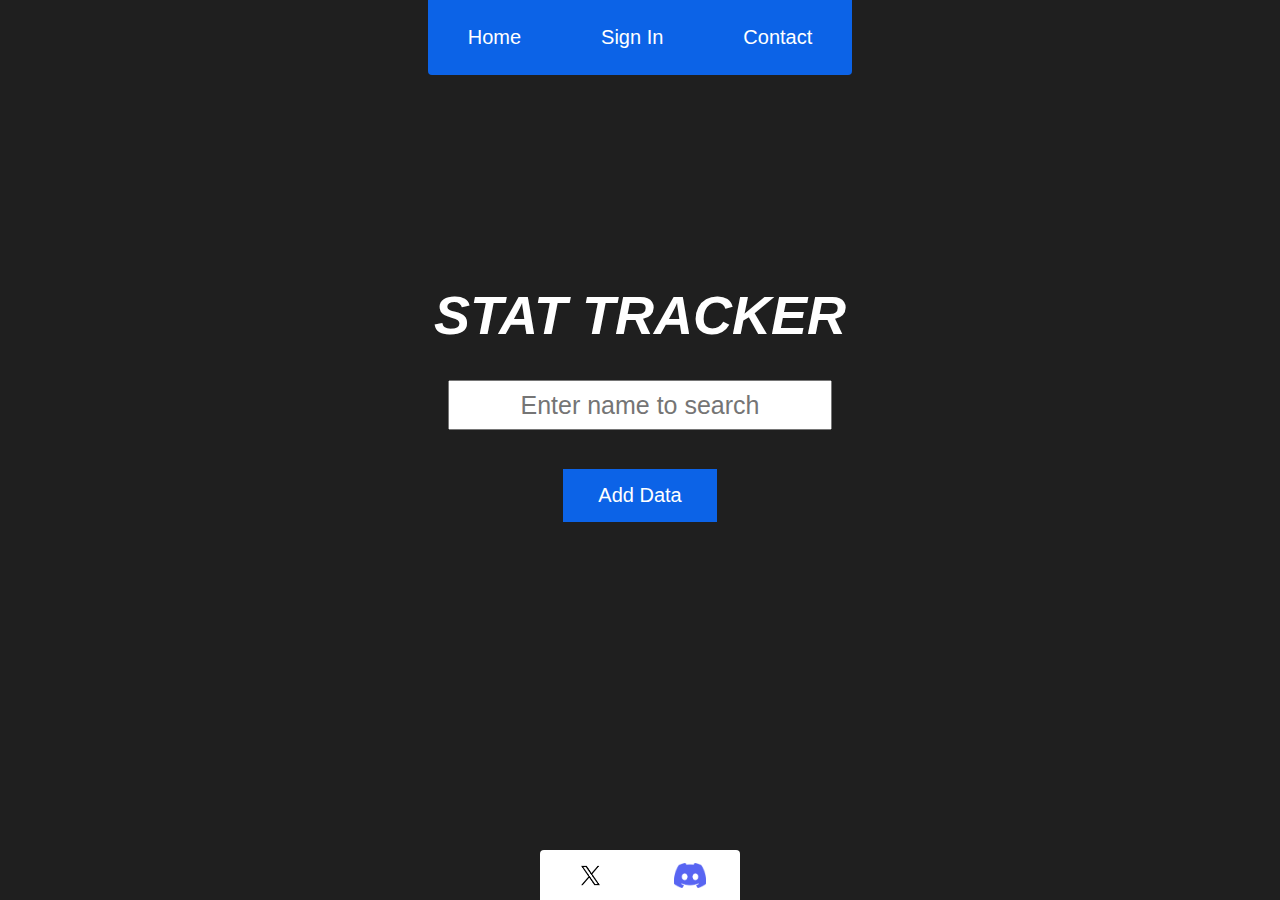
<file: HTML/index.html>
<!DOCTYPE html>
<html lang="en">
<head>
    <meta charset="UTF-8">
    <meta name="viewport" content="width=device-width, initial-scale=1.0">
    <title>NykoStatTracker</title>
    <link rel="stylesheet" href="../CSS/index.css">
</head>
<body>

    <div class = 'navBar'>

            <button id="homeButton" onclick="window.location.href='index.html'"><span>Home</span></button>
            <button id ="signIn" onclick="window.location.href='signIn.html'"><span>Sign In</span></button>
            <button id="contactButton" onclick="window.location.href='https://x.com/NykoCOD'"><span>Contact</span></button>
    </div>

    <h2 id = "title">STAT TRACKER</h2>

    <input type="text" placeholder="Enter name to search" id="searchName">

    <button onclick = "window.location.href='signIn.html'" id = 'addData'>Add Data</button>



    <button id = 'twitter' onclick = "window.location.href='https://x.com/NykoCOD'"><img src="../PHOTO/Twitter-X-Logo.png" alt=""></button>
    <button id = 'discord' onclick = "window.location.href='https://discordapp.com/user/nyko4479'"><img src="../PHOTO/Discord.png" alt=""></button>
    <script
  src="https://code.jquery.com/jquery-3.7.1.js"
  integrity="sha256-eKhayi8LEQwp4NKxN+CfCh+3qOVUtJn3QNZ0TciWLP4="
  crossorigin="anonymous"></script>
    
</body>
</html>
</file>
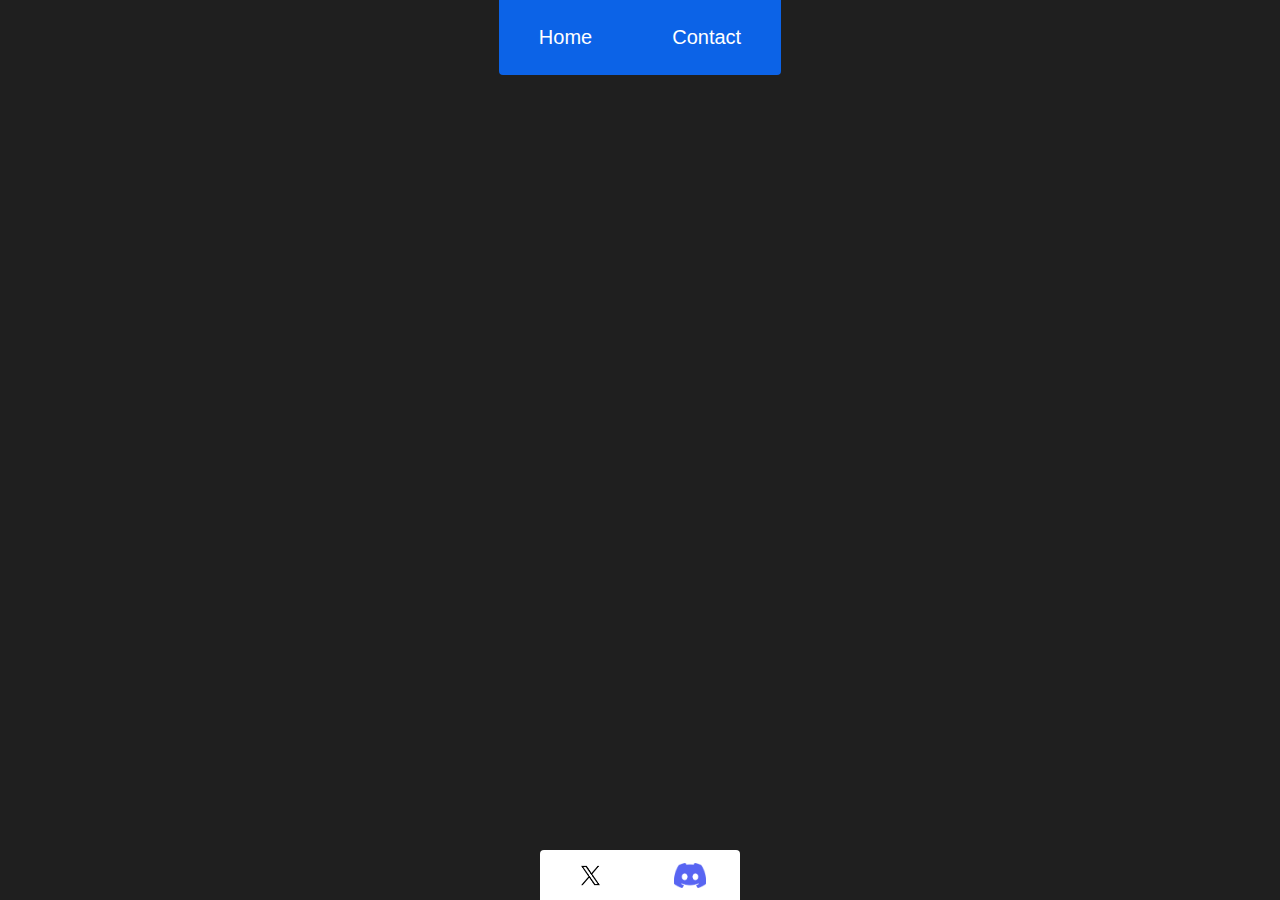
<file: HTML/control.html>
<!DOCTYPE html>
<html lang="en">
<head>
    <meta charset="UTF-8">
    <meta name="viewport" content="width=device-width, initial-scale=1.0">
    <title>CONTROL</title>
    <link rel="stylesheet" href="../CSS/index.css">
    <link rel="stylesheet" href="../CSS/index.css">
</head>
<body>
    <div class = 'navBar'>
        <button id="homeButton" onclick="window.location.href='index.html'"><span>Home</span></button>
            <button id="contactButton" onclick="window.location.href='https://x.com/NykoCOD'"><span>Contact</span></button>
    </div>
    



    <button id = 'twitter' onclick = "window.location.href='https://x.com/NykoCOD'"><img src="../PHOTO/Twitter-X-Logo.png" alt=""></button>
    <button id = 'discord' onclick = "window.location.href='https://discordapp.com/user/nyko4479'"><img src="../PHOTO/Discord.png" alt=""></button>
    <script
  src="https://code.jquery.com/jquery-3.7.1.js"
  integrity="sha256-eKhayi8LEQwp4NKxN+CfCh+3qOVUtJn3QNZ0TciWLP4="
  crossorigin="anonymous"></script>
</body>
</html>
</file>
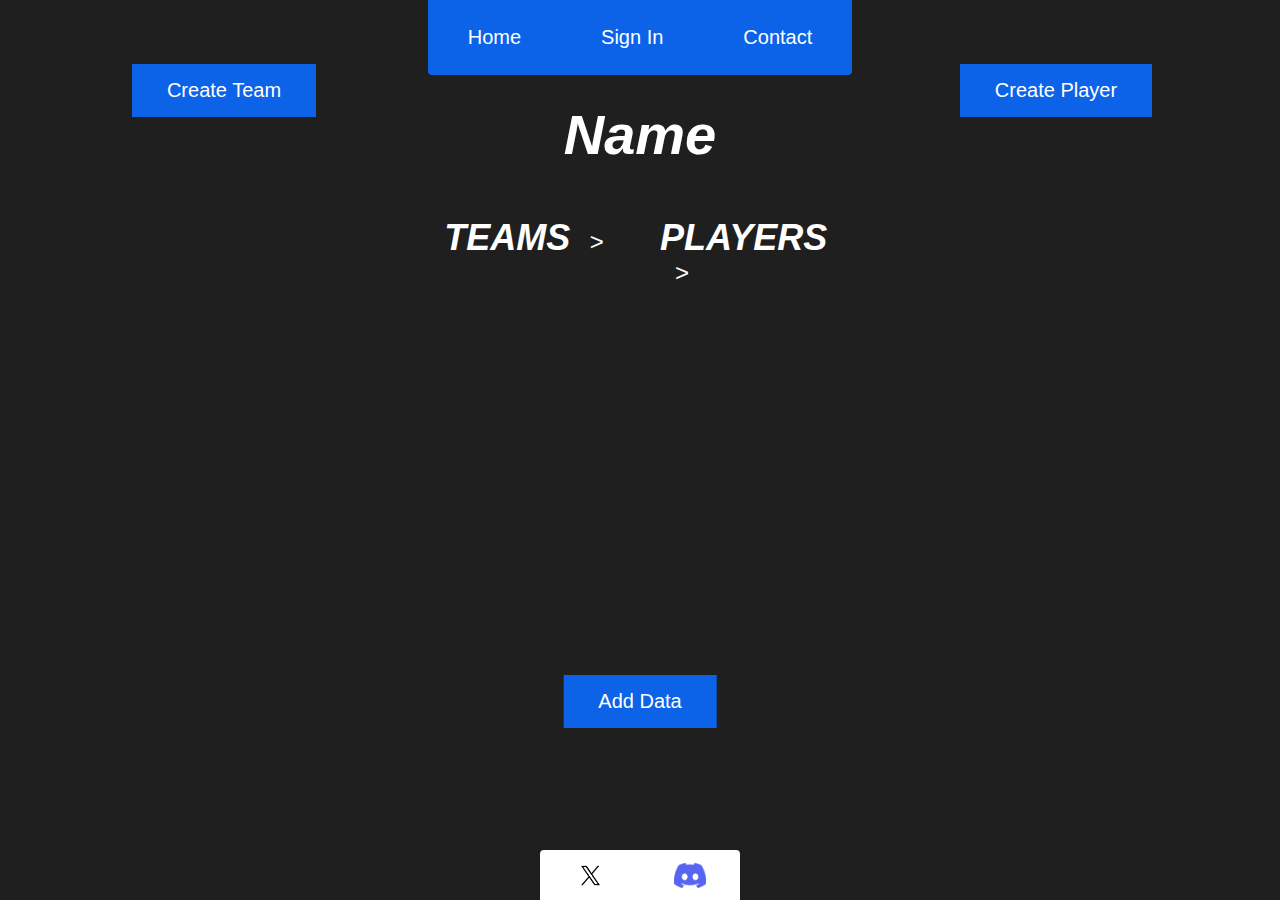
<file: HTML/home.html>
<!DOCTYPE html>
<html lang="en">
<head>
    <meta charset="UTF-8">
    <meta name="viewport" content="width=device-width, initial-scale=1.0">
    <title>Home</title>
    <link rel="stylesheet" href="../CSS/index.css">
    <link rel="stylesheet" href="../CSS/home.css">
    
</head>
<body>
    <div class = 'navBar'>
        <button id="homeButton" onclick="window.location.href='index.html'"><span>Home</span></button>
        <button id ="signIn" onclick="window.location.href='signIn.html'"><span>Sign In</span></button>
        <button id="contactButton" onclick="window.location.href='https://x.com/NykoCOD'"><span>Contact</span></button>
</div>

<button id = 'twitter' onclick = "window.location.href='https://x.com/NykoCOD'"><img src="../PHOTO/Twitter-X-Logo.png" alt=""></button>
<button id = 'discord' onclick = "window.location.href='https://discordapp.com/user/nyko4479'"><img src="../PHOTO/Discord.png" alt=""></button>
    <div class="container" id = "c1">
        <h1>Name</h1>

    </div>
  


    <div class="container" id = "c2">
        <div class = "column">
            <div class = "header-row">
                <h2 id = "teams">TEAMS</h2>
                <button id = "TeamArrow">></button>

            </div>
       

        <div class="container" id = "c3">
           <ul>
            <li> <a href="./teamStats.html">Nyko Team</a></li>
           </ul>
           
           

        </div>
    </div>


        <div class = "column">
            <div class = "header-row">
                <h2 id = "players">PLAYERS</h2>
                <button id = "PlayerArrow">></button>

            </div>

        <div class="container" id = "c4">
            <ul>
                <li> <a href="./playerStats.html">Nyko</a></li>
               </ul>
        </div>
    </div>

    
    </div>
    <div class="container" id="c5">
        <button id ="createTeam">Create Team</button>
        <form onsubmit="return false" id="teamForm">
            <input type="text" name="" id="teamName" placeholder="Team Name" required>
            <input type="text" name="" id="player1" placeholder="Player 1 Name (Optional)">
            <input type="text" name="" id="placyer1Acti" placeholder="Activision Id (Optional)" >

            <input type="text" name="" id="player2" placeholder="Player 2 Name (Optional)">
            <input type="text" name="" id="placyer2Acti" placeholder="Activision Id (Optional)" >

            <input type="text" name="" id="player3" placeholder="Player 3 Name (Optional)">
            <input type="text" name="" id="placyer3Acti" placeholder="Activision Id (Optional)" >

            <input type="text" name="" id="player4" placeholder="Player 4 Name (Optional)">
            <input type="text" name="" id="placyer4Acti" placeholder="Activision Id (Optional)" >
            <button id ="submitTeam">SUBMIT</button>
        </form>
    </div>

    <div class="container" id="c6">
        <button id ='createPlayer'>Create Player</button>

        <form onsubmit="return false" id="playerForm">
        <input type="text" name="" id="userName" placeholder="Player Name" required>
        <input type="text" name="" id="activisionId" placeholder="Activision Id" required>
        <input type="text" name="" id="teamName" placeholder="Team Name (Optional)">
        <button id ="submitPlayer">SUBMIT</button>
    </form>
    </div>
    <button id = "addData">Add Data</button>

    

    <script
    src="https://code.jquery.com/jquery-3.7.1.js"
    integrity="sha256-eKhayi8LEQwp4NKxN+CfCh+3qOVUtJn3QNZ0TciWLP4="
    crossorigin="anonymous"></script>

    <script src="../JS/home.js"></script>
</body>
</html>
</file>
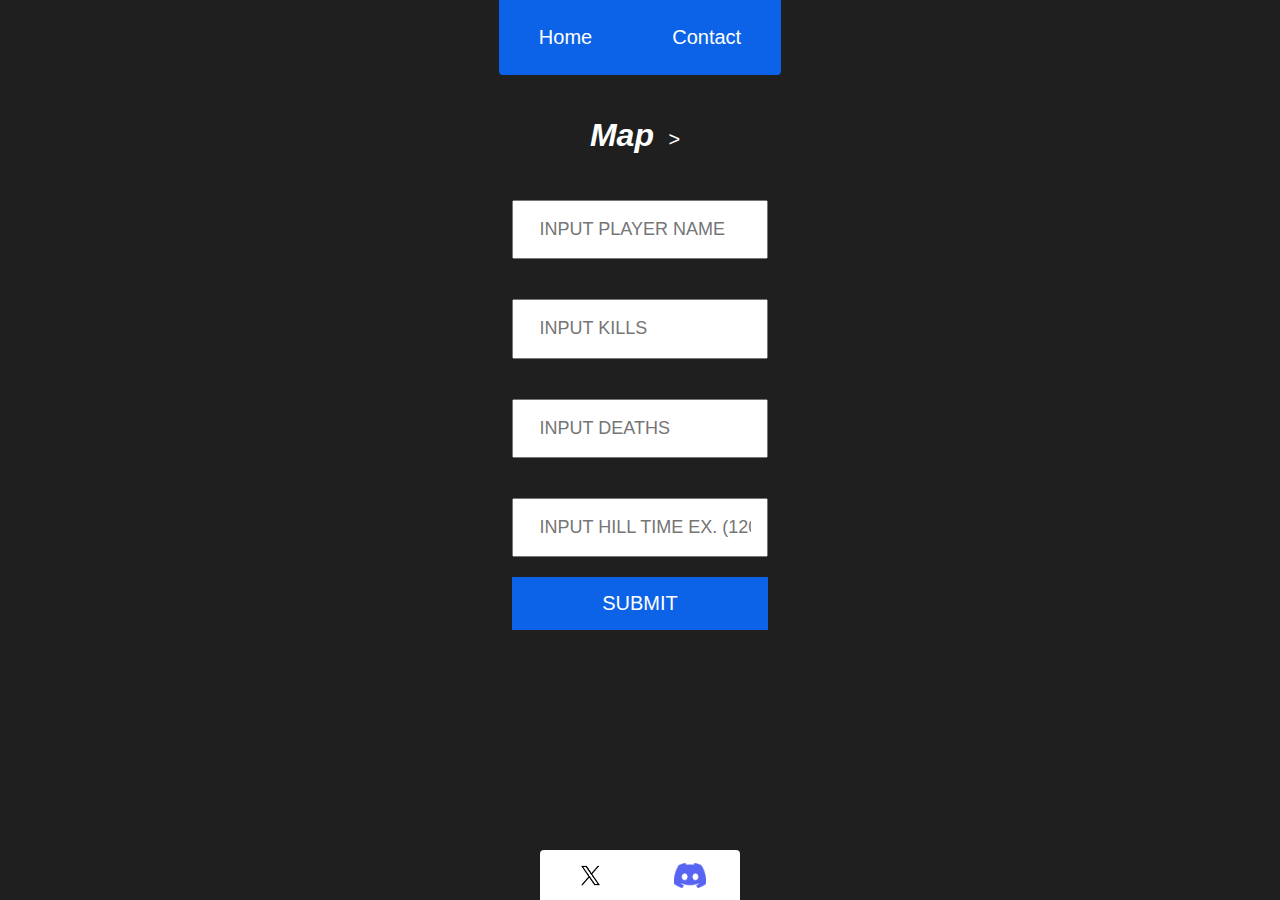
<file: HTML/hp.html>
<!DOCTYPE html>
<html lang="en">
<head>
    <meta charset="UTF-8">
    <meta name="viewport" content="width=device-width, initial-scale=1.0">
    <title>HARDPOINT</title>

    <link rel="stylesheet" href="../CSS/index.css">
    <link rel="stylesheet" href="../CSS/hp.css">
</head>
<body>
    <div class = 'navBar'>
        <button id="homeButton" onclick="window.location.href='index.html'"><span>Home</span></button>
            <button id="contactButton" onclick="window.location.href='https://x.com/NykoCOD'"><span>Contact</span></button>
    </div>

        <div id = "mapDiv">
        <h1 id = "map">Map</h1>
        <button id = "arrow">></button>
    </div>

       <div id = "dropdown"class = "dropdown" >

       </div>

       <form onsubmit= "return false" id = "HPForm" >
        <h3 id = "mapChosen"></h3>

            
                <input type="text" id = "Player" placeholder="INPUT PLAYER NAME">
                <input type="number" id = "Kills" placeholder="INPUT KILLS">

                
                <input type="number" id = "Deaths" placeholder="INPUT DEATHS">

                <input type="number" id = "HillTime" placeholder="INPUT HILL TIME EX. (120)">



               

                <button id ="submit">SUBMIT</button>
                
       </form>


       

    

    <button id = 'twitter' onclick = "window.location.href='https://x.com/NykoCOD'"><img src="../PHOTO/Twitter-X-Logo.png" alt=""></button>
    <button id = 'discord' onclick = "window.location.href='https://discordapp.com/user/nyko4479'"><img src="../PHOTO/Discord.png" alt=""></button>
    
    <script
  src="https://code.jquery.com/jquery-3.7.1.js"
  integrity="sha256-eKhayi8LEQwp4NKxN+CfCh+3qOVUtJn3QNZ0TciWLP4="
  crossorigin="anonymous"></script>

  <script src="../JS/hp.js"></script>
</body>
</html>
</file>
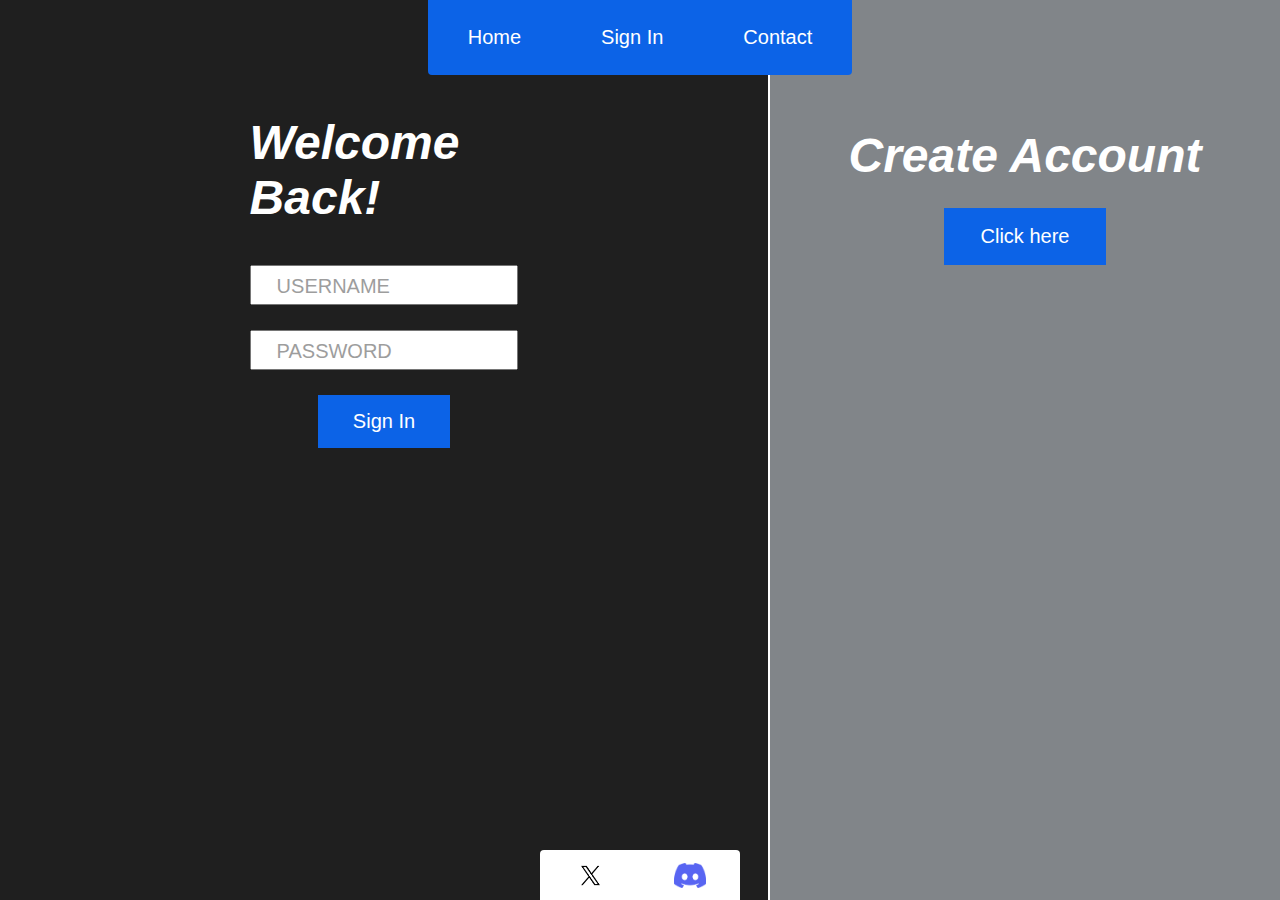
<file: HTML/signIn.html>
<!DOCTYPE html>
<html lang="en">
<head>
    <meta charset="UTF-8">
    <meta name="viewport" content="width=device-width, initial-scale=1.0">
    <title>Sign In</title>
    <link rel="stylesheet" href="../CSS/index.css">
    <link rel="stylesheet" href="../CSS/signIn.css">
    
</head>
<body>

    <div class = 'navBar'>
        <button id="homeButton" onclick="window.location.href='index.html'"><span>Home</span></button>
        <button id ="signIn" onclick="window.location.href='signIn.html'"><span>Sign In</span></button>
        <button id="contactButton" onclick="window.location.href='https://x.com/NykoCOD'"><span>Contact</span></button>
</div>

<button id = 'twitter' onclick = "window.location.href='https://x.com/NykoCOD'"><img src="../PHOTO/Twitter-X-Logo.png" alt=""></button>
<button id = 'discord' onclick = "window.location.href='https://discordapp.com/user/nyko4479'"><img src="../PHOTO/Discord.png" alt=""></button>


        <div class = "container">

            <div class = "SignInContainer">
    <form onsubmit="return false" id = "SignInForm">
    
    <h1>Welcome Back!</h1>
    <input type="text" name="" id="UserName" placeholder="USERNAME">
    <input type="text" name="" id="Password" placeholder="PASSWORD">
    <button id = "SignInButton">Sign In</button>
    </form>
</div>

    <div class = 'CreateAccount'>

        <div class = "top">
        <h1>Create Account</h1>

        <button id = "ShowCreate">Click here</button>
        </div>
        <form onsubmit="return false" id = "DropDownCreate">
            <input type="text" name="" id="UserNameC" placeholder="USERNAME">
            <input type="password" name="" id="PasswordC" placeholder="PASSWORD">
            <button id = "CreateAccountButton">Create</button>

        
        </form>

    </div>


</div>


<script
src="https://code.jquery.com/jquery-3.7.1.js"
integrity="sha256-eKhayi8LEQwp4NKxN+CfCh+3qOVUtJn3QNZ0TciWLP4="
crossorigin="anonymous"></script>
  


<script src="../JS/signIn.js"></script>

</body>
</html>
</file>
<file: CSS/index.css>
body{ 
    background-color: #1f1f1f;
    display: grid;
    grid-template-columns: repeat(10,1fr);
    grid-template-rows: repeat(10,1fr);
    width: 100vw;
    height: 100vh;
    --main-bg-color: #1f1f1f;
    --button-bg-color: #0c63e7;
    --o-transition-duration: 0.7s;
    --o-transform:translatey(-4px);
    font-family: sans-serif;
    color: white;
}
* {
    margin: 0;
    padding: 0;
    box-sizing: border-box;
}




.navBar{
    display: flex;
    position: fixed;
    top: 0;
    left: 0;
    width: 100vw;
    height: 75px;
    justify-content: center;
    /* box-shadow: 0 4px 8px 0 rgba(0, 0, 0, 0.2), 0 6px 20px 0 rgba(0, 0, 0, 0.19); */

    & button{
        color: white;
        background-color: var(--button-bg-color);
        transition: var(--o-transition-duration);
        font-size: 20px;
        border:none;
        padding: 15px 35px;

        &:hover{
            background-color: white;
    color: var(--button-bg-color);
    transition: var(--o-transition-duration);
    /* transform: var(--o-transform); */
    cursor: pointer;
        }
    }
   
}






 button{
    
    color: white;
    background-color: var(--button-bg-color);
    transition: var(--o-transition-duration);
    font-size: 20px;
    border:none;
    padding: 15px 35px;
}

button:hover{
    background-color: white;
    color: var(--button-bg-color);
    transition: var(--o-transition-duration);
    transform: var(--o-transform);
    cursor: pointer;
}

#title{
    font-size: 54px;
    font-style: italic;
    grid-row: 4/5;
    grid-column: 4/8;
    text-align: center;
    align-self: center;
}

#searchName{
    grid-row: 5/6;
    grid-column: 4/8;
    height: 50px;
    width: 75%;
    font-size: 25px;

    text-align: center;
    align-self: center;
    justify-self: center;


}

#searchName input{
  padding-left: 25px;
}

#addData{
    grid-row: 6/7;
    grid-column: 5/7;
    align-self: center;
    justify-self:center ;
}

#twitter, #discord{
    display: flex;
    align-items: center;
    justify-content: center;
    bottom: 0;
    right: 50%;
    height: 50px;
    position: fixed;
    padding: 0;
    background-color: rgb(255, 255, 255);
    border-top-left-radius: 4px;
   transform: translateY(0);
    width: 100px;
    

}

#twitter:hover, #discord:hover{
  background-color:rgb(185, 185, 185) ;
  transition: var(--o-transition-duration);
}
#discord{
    left: 50%;
    border-top-left-radius: 0px;
    border-top-right-radius: 4px;
 
}


#twitter img, #discord img{
    height: 25px;
}



.navBar button{
    transform: translateY(0);
    transition: 1s;
    position: relative;
    overflow: hidden;
    font-size: 20px;

}

.navBar button:hover{
    background-color: var(--button-bg-color);
}

.navBar button span{
    position: relative;
    z-index: 10;
    justify-content: center;
    align-items: center;
    padding:5px;

}
#contactButton{
    border-bottom-right-radius:4px ;
}
#homeButton{
    border-bottom-left-radius:4px ;
}

#contactButton::before, #homeButton::before, #signIn::before{
    content: '';
    position: absolute;
    height: 100%; 
    top: 100%; 
    left: 0;
    right: 0;
    background-color: white;
    z-index: 2;
    transition: var(--o-transition-duration);

}

#homeButton:hover::before, #contactButton:hover::before, #signIn:hover::before{
    transform: translateY(-100%);
    transition: var(--o-transition-duration);
}

.hide{
    display: none;
    transition: var(--o-transition-duration);
    opacity: 0;
   z-index: -10;
  
  /* display: none !important; */
  pointer-events: none;
}

.show{
    transition: var(--o-transition-duration);
    opacity: 1 !important;
    z-index: 10;
    pointer-events: auto;
    display: block;
    /* display: block; */
   
 }
</file>
<file: CSS/home.css>
body{
    display: block;
    justify-items: center;
    padding-top: 8%;
}


h1{
    font-size: 56px;
    font-style: italic;
}

h2{
    font-style: italic;
}
ul{
    list-style-type: none;
}

ul li{
    transition: 400ms ease;
  
    width: 100%;

    
}
a{
    color: black;
    text-decoration: none;
    &:hover{
        text-decoration: underline;
        text-underline-offset: 8px;
    }
   
}



.container{
    display: flex;
    justify-content: center;
    width: 50vw;
    /* background-color: green; */
    justify-items: center;
}

.column{
    display: flex;
    justify-content: center;
    align-items: center ;
    flex-direction: column;
    width: 30%;
    height: 100%;
    margin-right: 20px;
    margin-left: 20px;
}

.header-row{
    align-items: top;
    flex-direction: row;
}

#c2{
    margin-top: 50px;

    & .container{
        align-items: center;
        flex-direction: column;
    display: none;
        margin-top: 35px;
        background-color: white;
        color: black;
        width: 100%;
        padding: 25px 0px;
        font-size: 24px;
        /* border-radius: 10px; */
    }

    & h2{
        display: inline-flex;
        font-size: 36px;
        cursor: pointer;
        
    }

    & button {
       display: inline-flex;
       
        padding: 0;
        font-size: 24px;
        background-color: transparent;
        margin-left: 15px;

        &:hover{
            transform: translateY(0);
            color: white;
        }
    }
}


#c6, #c5{
    position: absolute;
    top: 0;
    right: 0;
    width: 35vw;
    height: 10vh;
    /* transform: translate(50%, 50%); */
  margin: 5% 0 0 0;
  justify-content: left;
 
  flex-direction: column;

  & button {
    max-width: fit-content;
    align-self:center ;
  }

  & form{
    margin-top: 5%;
    max-width: fit-content;
    display: none;
    align-self: center;
    background-color: white;
    justify-content: space-around;
   
    padding: 0px 25px 10px 25px;

    & input{
        display: block;
        padding: 10px 0px 10px 10px;
        margin: 15% 0px 8% 0px;

    }

    & button{
        display: flex;
        align-self: center;
        margin: 0 auto;
        padding: 5px 10px;
        font-size: 20px;
        border: 1px solid transparent;

        &:hover {
            border: 1px solid var(--button-bg-color);
            transform: translateY(0);
        }
    }
  }
}



#c5{
    position: absolute;
    top: 0;
    left: 0;
    width: 35vw;
 
}

#addData{
    position: absolute;
    top: 75%;
    right: 50%;
    transform: translateX(50%);
}
.arrowTransform{
    transform: rotate(90deg);
}
</file>
<file: CSS/hp.css>
button:hover{
    background-color: white;
    color: var (--button-bg-color);
    transition: var(--o-transition-duration);
    transform: translateY(0px);
    cursor: pointer;
}

#mapDiv{
    grid-row: 2/3;
    grid-column: 5/7;
    justify-self:center ;
    align-self: center;

   
}

#map{
    font-style: italic;
    font-size: 32px;
    display: inline-block;
    cursor: pointer;
}
#arrow, #advancedArrow{
    display: inline-block;
    background-color: transparent;
    grid-row: 2/3;
    grid-column: 5/7;
    justify-self:right ;
    align-self: center;
    padding:0px 10px;
}

#dropdown{
    grid-row:3/5;
    grid-column: 5/7;
   

}

.dropdown
{
z-index: -1;
opacity: 0;
background-color: white;
color: black;
transition: var(--o-transition-duration);
width: 100%;

}
.hide{
    transition: var(--o-transition-duration);
   /* opacity: 0; */
   height: 0%;
}


#HPForm{
    grid-row:3/8;
    grid-column: 5/7;
    display: flex;
    flex-direction: column;
    justify-content: center;
    overflow: hidden;
    z-index: 1;
    transition: var(--o-transition-duration);

    & h3{
        font-size: 32px;
        font-style: italic;
        margin: auto;
    }
    & input{
        width: 100%;
        height: 20%;
        margin: 20px 0px;
        font-size: 18px;
     padding-left:10%;

        &::placeholder{
            font-size: 18px;
        }

    }
    #submit{
            
    }
}





 .show{
    transition: var(--o-transition-duration);
    opacity: 1;
    z-index: 10;
   
 }



.arrowClicked{
   transform: rotate(90deg);
}
 .arrowClicked:hover{
    transform: rotate(90deg);
 }


 .blockButton{
    display: block;
    width: 100%;
 }
</file>
<file: CSS/signIn.css>
body{

}

.container
{
    display: flex;
    height: 100vh;
    width: 100vw;

}
.SignInContainer{
width: 60%;
display: grid;
}

#SignInForm{
    grid-row: 1/5;
    justify-self: center;
    padding-top:15%;
    width: 35%;

    & button{
        display: flex;
        justify-self: center;
    }
    & h1 {
        font-size: 3em;
        margin-bottom: 40px;
        justify-self: center;
        font-style: italic;
    }

    & input {
        display: block;
        justify-self: center;
        width: 100%;
        height: 40px;
        font-size: 24px;
        padding-left: 25px;

        margin-bottom: 25px;

        &::placeholder{
            font-size: 20px;
            opacity: 0.7;
        }

    }
}




.CreateAccount{
    /* display: flex; */
    width: 40%;
    height: 100vh;
    background-color: #818589;
    transition: 300ms ease;
    color: white;
    justify-content: center;
    padding-top: 10%;
    border-left: 2px solid white;

    & button{
        display: flex;
        justify-self: center;
        align-self: center;
        margin-top: 25px;
        border:2px solid transparent;

        &:hover {
            background-color: white;
            color: #0c63e7;
            border:2px solid var(--button-bg-color)
        }
    }

    & h1{
        font-size: 3em;
        justify-self: center;
        font-style: italic;
    }

    & #DropDownCreate{
        justify-self: center;
        align-self: center;
        width: 400px;
        opacity: 0;
        transition: var(--o-transition-duration);
        & input{
           margin: 0 auto;
            display: block;
            margin-bottom: 25px;
            height: 35px;
            width: 75%;
            font-size: 24px;
            padding-left: 25px;
            /* width: 25%; */

            &::placeholder{
                font-size: 20px;
            }


        }
    }
}

.CreateAccount:hover{
    width: 60%;
    transition: 300ms ease;
}
</file>
